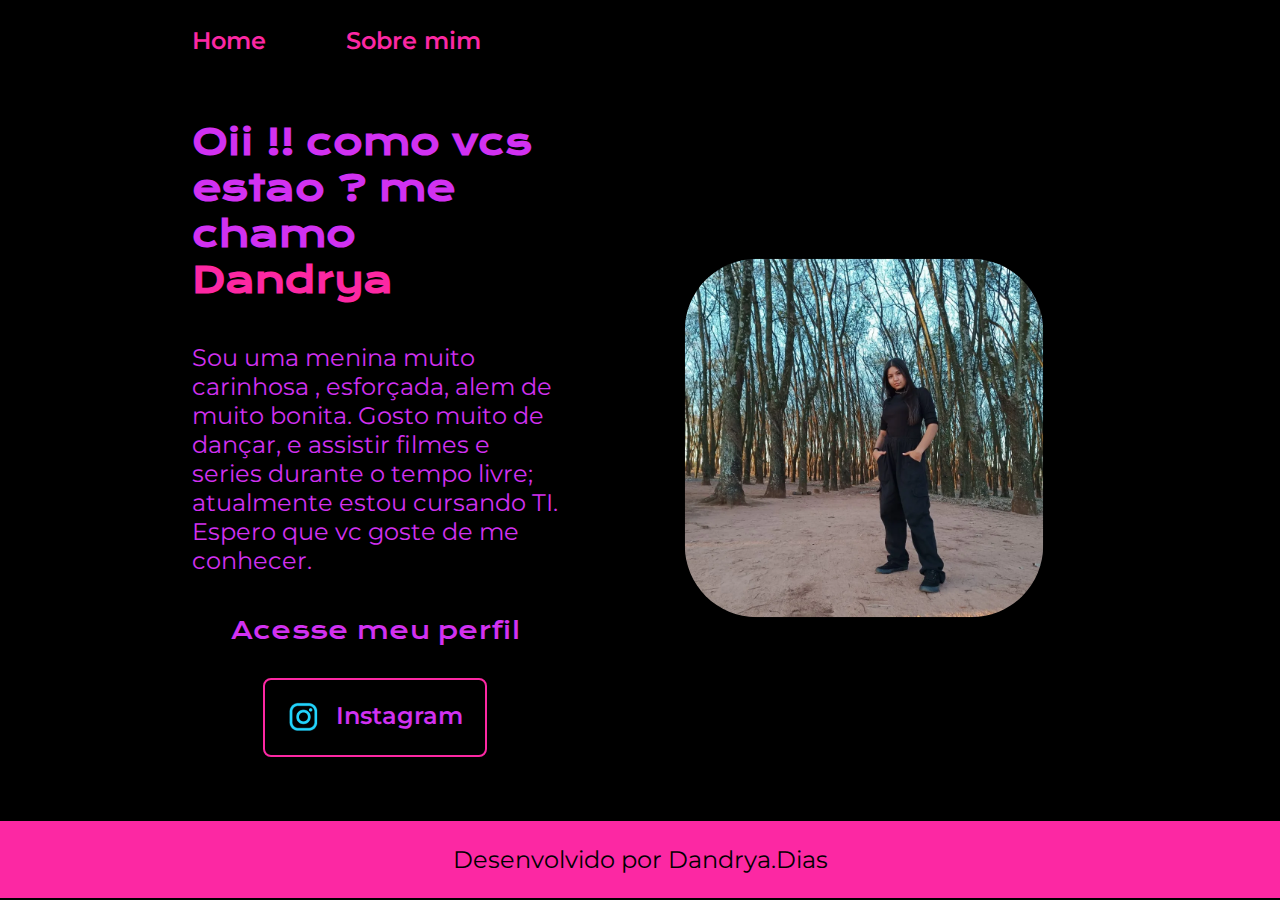
<file: index.html>
<!DOCTYPE html>
<html lang="pt-br">

<head>
    <meta charset="UTF-8">
    <meta http-equiv="X-UA-Compatible" content="IE=edge">
    <meta name="viewport" content="width=device-width, initial-scale=1.0">
    <title>india.tec.br</title>
    <link rel="stylesheet" href="./estilos/estilo.css">
</head>

<body>
    <header class="cabecalho">
        <nav class="cabecalho__menu">
            <a class="cabecalho__menu__link" href="index.html">Home</a>
            <a class="cabecalho__menu__link" href="sobre.html">Sobre mim</a>
        </nav>
    </header>
    <main class="apresentacao">
        <section class="apresentacao__conteudo">
            <h1 class="apresentacao__conteudo__titulo">Oii !! como vcs estao ? me chamo<strong 
            class="titulo-destaque"> Dandrya 
            </strong></h1>
            <p class="apresentacao__conteudo__texto">Sou uma menina muito carinhosa , esforçada, alem de muito bonita.
                 Gosto muito de dançar, e assistir filmes e series durante o tempo livre; atualmente estou cursando TI.
                Espero que vc goste de me conhecer. </p>
            <div class="apresentacao__links">
                <h2 class="apresentacao__links__subtitulo">Acesse meu perfil</h2>
                <a class="apresentacao__links__navegacao" href="https://www.instagram.com/dandrya_gabrielle/">
                    <img src="./arquivos/instagram.png">
                    Instagram
                </a>
               
                </a>
            </div>
        </section>
        <img class="apresentacao__imagem" src="./arquivos/IMG_20230716_175544_266.jpg">
        </main>
    <footer class="rodape">
        <p>Desenvolvido por Dandrya.Dias</p>
    </footer>
</body>

</html>
</file>
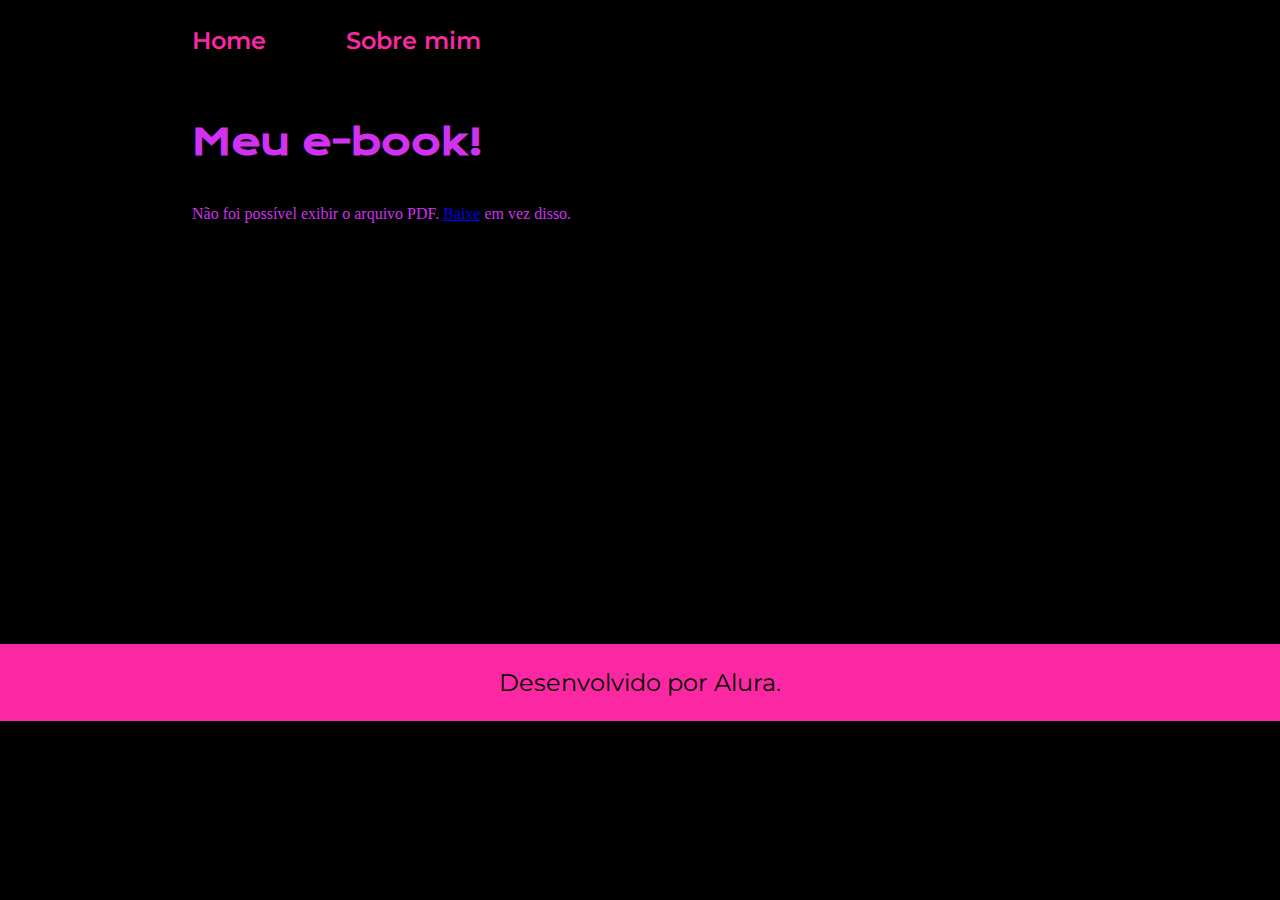
<file: ebook.html>
<!DOCTYPE html>
<html lang="pt-br">

<head>
    <meta charset="UTF-8">
    <meta http-equiv="X-UA-Compatible" content="IE=edge">
    <meta name="viewport" content="width=device-width, initial-scale=1.0">
    <title>Sobre mim</title>
    <link rel="stylesheet" href="./estilos/estilo.css">
</head>

<body>
    <header class="cabecalho">
        <nav class="cabecalho__menu">
            <a class="cabecalho__menu__link" href="index.html">Home</a>
            <a class="cabecalho__menu__link" href="sobre.html">Sobre mim</a>
        </nav>
    </header>

    <main class="apresentacao">
        <section class="apresentacao__conteudo">
            <h1 class="apresentacao__conteudo__titulo">Meu e-book!</h1>
            <object data="https://otecnico.org/wp-content/uploads/2023/05/PMI-Certfication.pdf" type="application/pdf" width="500" height="375">
                <p>Não foi possível exibir o arquivo PDF. <a href="https://otecnico.org/wp-content/uploads/2023/05/PMI-Certfication.pdf">Baixe</a> em vez disso.</p>
            </object>
        </section>
     </main>

    <footer class="rodape">
        <p>Desenvolvido por Alura.</p>
    </footer>
</body>

</html>
</file>
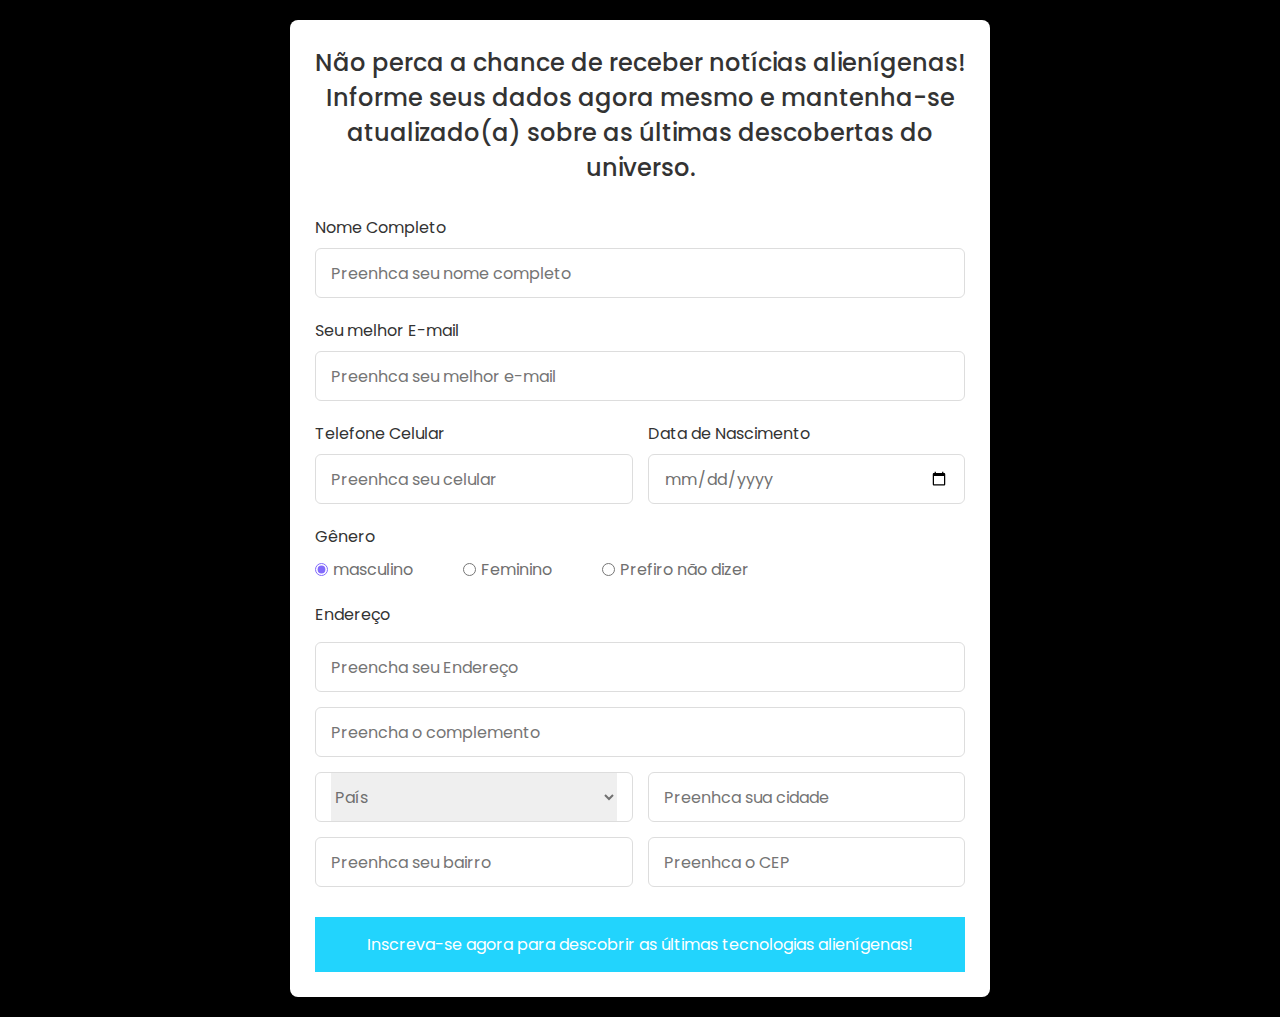
<file: form.html>
<!DOCTYPE html>
<!---Coding By CodingLab | www.codinglabweb.com--->
<html lang="en">
  <head>
    <meta charset="UTF-8" />
    <meta name="viewport" content="width=device-width, initial-scale=1.0" />
    <meta http-equiv="X-UA-Compatible" content="ie=edge" />
    <title>Registration Form in HTML CSS</title>
    <!---Custom CSS File--->
    <link rel="stylesheet" href="./estilos/estilo_form.css" />
  </head>
  <body>
    <section class="container">
      <header>Não perca a chance de receber notícias alienígenas! 
        Informe seus dados agora mesmo e mantenha-se atualizado(a) sobre as últimas 
        descobertas do universo.
      </header>
      <form action="#" class="form">
        <div class="input-box">
          <label>Nome Completo</label>
          <input type="text" placeholder="Preenhca seu nome completo" required />
        </div>

        <div class="input-box">
          <label>Seu melhor E-mail</label>
          <input type="text" placeholder="Preenhca seu melhor e-mail" required />
        </div>

        <div class="column">
          <div class="input-box">
            <label>Telefone Celular</label>
            <input type="number" placeholder="Preenhca seu celular" required />
          </div>
          <div class="input-box">
            <label>Data de Nascimento</label>
            <input type="date" placeholder="Preencha a data de nascimento"/>
          </div>
        </div>
        <div class="gender-box">
          <h3>Gênero</h3>
          <div class="gender-option">
            <div class="gender">
              <input type="radio" id="check-male" name="gender" checked />
              <label for="check-male">masculino</label>
            </div>
            <div class="gender">
              <input type="radio" id="check-female" name="gender" />
              <label for="check-female">Feminino</label>
            </div>
            <div class="gender">
              <input type="radio" id="check-other" name="gender" />
              <label for="check-other">Prefiro não dizer</label>
            </div>
          </div>
        </div>
        <div class="input-box address">
          <label>Endereço</label>
          <input type="text" placeholder="Preencha seu Endereço"/>
          <input type="text" placeholder="Preencha o complemento"/>
          <div class="column">
            <div class="select-box">
              <select>
                <option hidden>País</option>
                <option>Brasil</option>
                <option>Argentina</option>
                <option>Paraguai</option>
                <option>Chile</option>
              </select>
            </div>
            <input type="text" placeholder="Preenhca sua cidade"/>
          </div>
          <div class="column">
            <input type="text" placeholder="Preenhca seu bairro"/>
            <input type="number" placeholder="Preenhca o CEP"/>
          </div>
        </div>
        <button>Inscreva-se agora para descobrir as últimas tecnologias alienígenas!</button>
      </form>
    </section>
  </body>
</html>
</file>
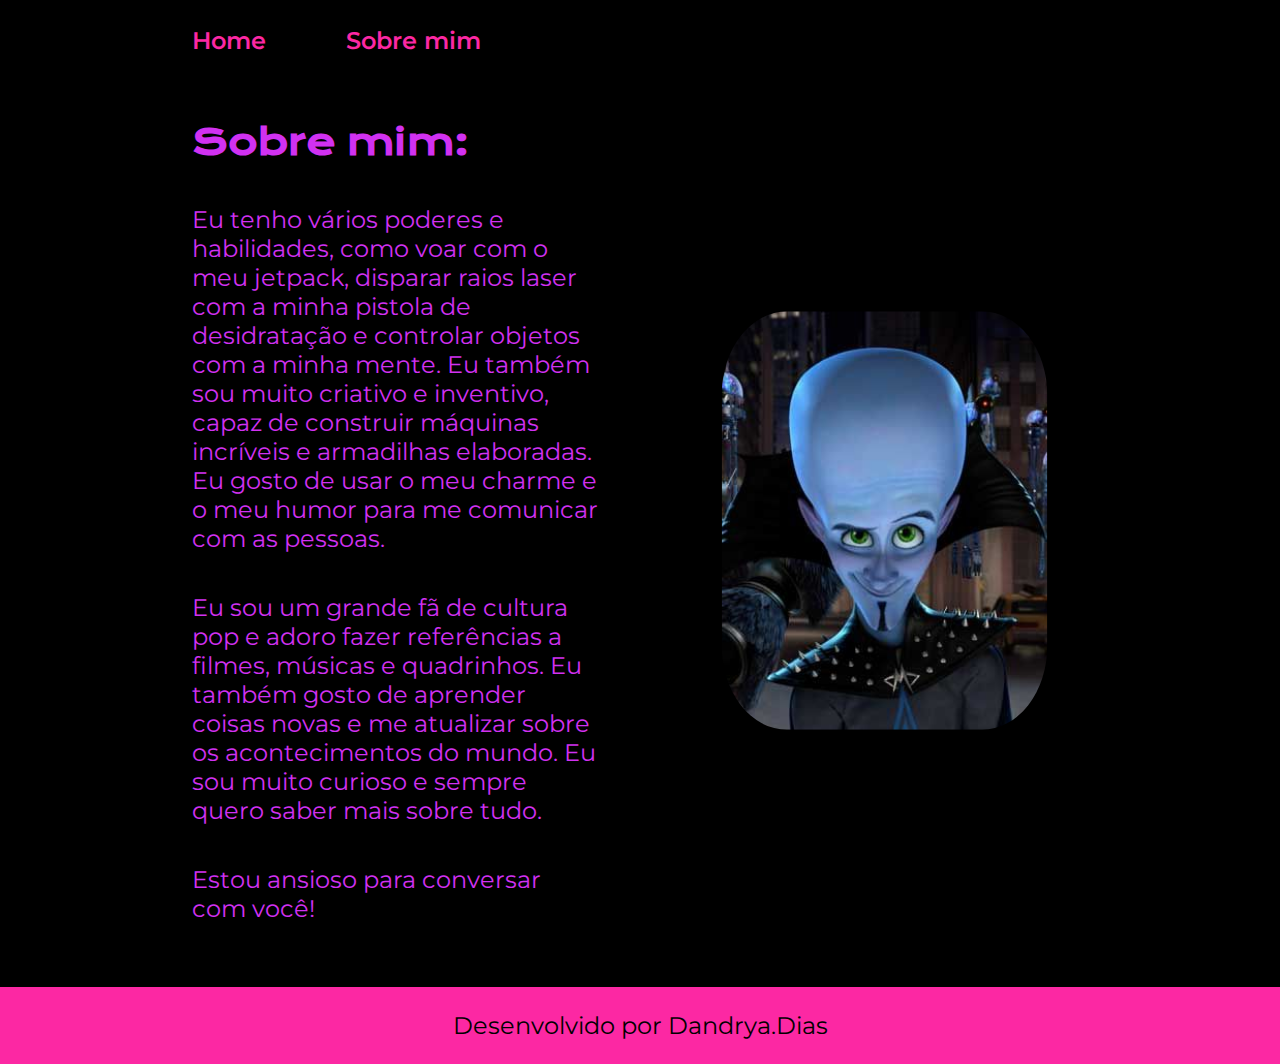
<file: sobre.html>
<!DOCTYPE html>
<html lang="pt-br">

<head>
    <meta charset="UTF-8">
    <meta http-equiv="X-UA-Compatible" content="IE=edge">
    <meta name="viewport" content="width=device-width, initial-scale=1.0">
    <title>Sobre mim</title>
    <link rel="stylesheet" href="./estilos/estilo.css">
</head>

<body>
    <header class="cabecalho">
        <nav class="cabecalho__menu">
            <a class="cabecalho__menu__link" href="index.html">Home</a>
            <a class="cabecalho__menu__link" href="sobre.html">Sobre mim</a>
        </nav>
    </header>

    <main class="apresentacao">
        <section class="apresentacao__conteudo">
            <h1 class="apresentacao__conteudo__titulo">Sobre mim:</h1>
            <p class="apresentacao__conteudo__texto">             
                Eu tenho vários poderes e habilidades, como voar com o meu jetpack, disparar raios laser com a minha 
                pistola de desidratação e controlar objetos com a minha mente. Eu também sou muito criativo e inventivo, 
                capaz de construir máquinas incríveis e armadilhas elaboradas. Eu gosto de usar o meu charme e o meu humor
                para me comunicar com as pessoas.
            </p>
            <p class="apresentacao__conteudo__texto">             
                Eu sou um grande fã de cultura pop e adoro fazer referências a filmes, músicas e quadrinhos. 
                Eu também gosto de aprender coisas novas e me atualizar sobre os acontecimentos do mundo. 
                Eu sou muito curioso e sempre quero saber mais sobre tudo.
            </p>
            <p class="apresentacao__conteudo__texto">             
                Estou ansioso para conversar com você!
            </p>
        </section>
        <img class="apresentacao__imagem" src="./arquivos/megamente.png" alt="Foto da Joana Santos programando">
    </main>

    <footer class="rodape">
        <p>Desenvolvido por Dandrya.Dias</p>
    </footer>
</body>

</html>
</file>
<file: estilos/estilo.css>
@import url('https://fonts.googleapis.com/css2?family=Krona+One&family=Montserrat:wght@400;600&display=swap');

:root {
    --cor-primaria: #000000;
    --cor-secundaria: #d131f1;
    --cor-terciaria: #fc28a3;
    --cor-hover: #d131f1;

    --fonte-primaria: 'Krona One', sans-serif;
    --fonte-secundaria: 'Montserrat', sans-serif;
}
*{
    margin: 0;
    padding: 0;
}

body{
    box-sizing: border-box;
    background-color: var(--cor-primaria);
    color: var(--cor-secundaria);
}
.cabecalho{
    padding: 2% 0% 0% 15%;
}
.cabecalho__menu{
    display: flex;
    gap: 80px;
}
.cabecalho__menu__link{
    font-family: var(--fonte-secundaria);
    font-size: 1.5rem;
    font-weight: 600;
    color: var(--cor-terciaria);
    text-decoration: none;
}
.apresentacao{
    padding: 5% 15%;
    display: flex;
    align-items: center;
    justify-content: space-between;
    gap: 82px;
}
.apresentacao__conteudo{
    width: 50%;
    display: flex;
    flex-direction: column;
    gap: 40px;
}

.apresentacao__conteudo__titulo{
    font-size: 2.25rem;
    font-family: var(--fonte-primaria);
}
.titulo-destaque{
    color: var(--cor-terciaria);
}
.apresentacao__conteudo__texto{
    font-size: 1.5rem;
    font-family: var(--fonte-secundaria);
}

.apresentacao__links{
    display: flex;
    flex-direction: column;
    justify-content: space-between;
    align-items: center;
    gap: 32px;
}
.apresentacao__links__subtitulo{
    font-family: var(--fonte-primaria);
    font-weight: 400;
    font-size: 1.5rem;
}
.apresentacao__links__navegacao{
    display: flex;
    justify-content: center;
    gap: 16px;
    border: 2px solid var(--cor-terciaria);
    width: 60%;
    text-align: center;
    border-radius: 8px;
    font-size: 1.5rem;
    font-weight: 600;
    padding: 21.5px 0;
    text-decoration: none;
    color: var(--cor-secundaria);
    font-family: var(--fonte-secundaria);
}
.apresentacao__links__link:hover{
    background-color: var(--cor-hover);
}
.apresentacao__imagem{
    width: 50%;
    border-radius: 20%;
    transform: scale(0.8);
}
.rodape{
    color: var(--cor-primaria);
    background-color: var(--cor-terciaria);
    padding: 24px;
    text-align: center;
    font-family: var(--fonte-secundaria);
    font-size: 1.5rem;
    font-weight: 400;
}

@media (max-width: 1200px) {
    .cabecalho{
         padding: 10%;  
    }
    .cabecalho__menu{
        justify-content: center;
    }
    .apresentacao{
        flex-direction: column-reverse;
        padding: 5%;
    }
    .apresentacao__conteudo{
        width: auto;
    }
}
</file>
<file: estilos/estilo_form.css>
/* Import Google font - Poppins */
@import url("https://fonts.googleapis.com/css2?family=Poppins:wght@200;300;400;500;600;700&display=swap");
* {
  margin: 0;
  padding: 0;
  box-sizing: border-box;
  font-family: "Poppins", sans-serif;
}
body {
  min-height: 100vh;
  display: flex;
  align-items: center;
  justify-content: center;
  padding: 20px;
  background: #000000;
}
.container {
  position: relative;
  max-width: 700px;
  width: 100%;
  background: #fff;
  padding: 25px;
  border-radius: 8px;
  box-shadow: 0 0 15px rgba(0, 0, 0, 0.1);
}
.container header {
  font-size: 1.5rem;
  color: #333;
  font-weight: 500;
  text-align: center;
}
.container .form {
  margin-top: 30px;
}
.form .input-box {
  width: 100%;
  margin-top: 20px;
}
.input-box label {
  color: #333;
}
.form :where(.input-box input, .select-box) {
  position: relative;
  height: 50px;
  width: 100%;
  outline: none;
  font-size: 1rem;
  color: #707070;
  margin-top: 8px;
  border: 1px solid #ddd;
  border-radius: 6px;
  padding: 0 15px;
}
.input-box input:focus {
  box-shadow: 0 1px 0 rgba(0, 0, 0, 0.1);
}
.form .column {
  display: flex;
  column-gap: 15px;
}
.form .gender-box {
  margin-top: 20px;
}
.gender-box h3 {
  color: #333;
  font-size: 1rem;
  font-weight: 400;
  margin-bottom: 8px;
}
.form :where(.gender-option, .gender) {
  display: flex;
  align-items: center;
  column-gap: 50px;
  flex-wrap: wrap;
}
.form .gender {
  column-gap: 5px;
}
.gender input {
  accent-color: rgb(130, 106, 251);
}
.form :where(.gender input, .gender label) {
  cursor: pointer;
}
.gender label {
  color: #707070;
}
.address :where(input, .select-box) {
  margin-top: 15px;
}
.select-box select {
  height: 100%;
  width: 100%;
  outline: none;
  border: none;
  color: #707070;
  font-size: 1rem;
}
.form button {
  height: 55px;
  width: 100%;
  color: #fff;
  font-size: 1rem;
  font-weight: 400;
  margin-top: 30px;
  border: none;
  cursor: pointer;
  transition: all 0.2s ease;
  background: #22D4FD;
}
.form button:hover {
  background:#0696b6;
}
/*Responsive*/
@media screen and (max-width: 500px) {
  .form .column {
    flex-wrap: wrap;
  }
  .form :where(.gender-option, .gender) {
    row-gap: 15px;
  }
}
</file>
